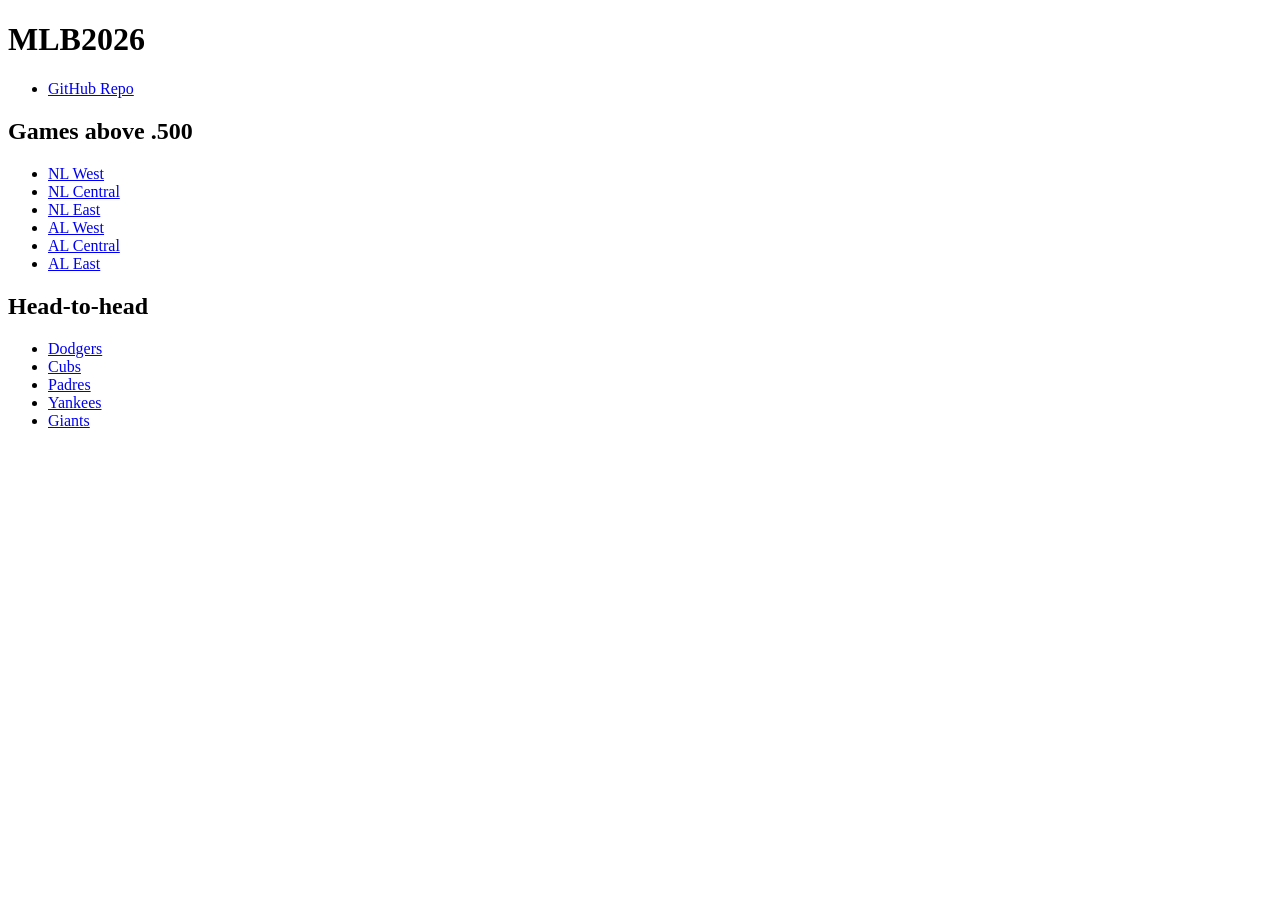
<file: docs/index.html>
<!DOCTYPE html>
<html lang="en">

<head>
  <meta charset="UTF-8">
  <meta name="viewport" content="width=device-width, initial-scale=1.0">
  <meta property="og:url" content="https://kurimareiji.github.io/mlb2026/index.html" />
  <meta name="google-site-verification" content="CTeHYzDbwN9kOCUd612AFVQR9p_K3DTR57R2j1N8j-s" />
  <title>MLB2026</title>
</head>

<body>
<h1>MLB2026</h1>

<ul>
  <li><a href="https://github.com/KurimaReiji/mlb2026">GitHub Repo</a></li>
</ul>

<h2>Games above .500</h2>

<ul>
  <li><a href="https://kurimareiji.github.io/mlb2026/above500/NLwest" rel="nofollow">NL West</a></li>
  <li><a href="https://kurimareiji.github.io/mlb2026/above500/NLcentral" rel="nofollow">NL Central</a></li>
  <li><a href="https://kurimareiji.github.io/mlb2026/above500/NLeast" rel="nofollow">NL East</a></li>
  <li><a href="https://kurimareiji.github.io/mlb2026/above500/ALwest" rel="nofollow">AL West</a></li>
  <li><a href="https://kurimareiji.github.io/mlb2026/above500/ALcentral" rel="nofollow">AL Central</a></li>
  <li><a href="https://kurimareiji.github.io/mlb2026/above500/ALeast" rel="nofollow">AL East</a></li>
</ul>

<h2>Head-to-head</h2>
<ul>
  <li><a href="https://kurimareiji.github.io/mlb2026/h2h.html?season=2026&team=Dodgers">Dodgers</a></li>
  <li><a href="https://kurimareiji.github.io/mlb2026/h2h.html?season=2026&team=Cubs">Cubs</a></li>
  <li><a href="https://kurimareiji.github.io/mlb2026/h2h.html?season=2026&team=Padres">Padres</a></li>
  <li><a href="https://kurimareiji.github.io/mlb2026/h2h.html?season=2026&team=Yankees">Yankees</a></li>
  <li><a href="https://kurimareiji.github.io/mlb2026/h2h.html?season=2026&team=Giants">Giants</a></li>
</ul>
</body>

</html>
</file>
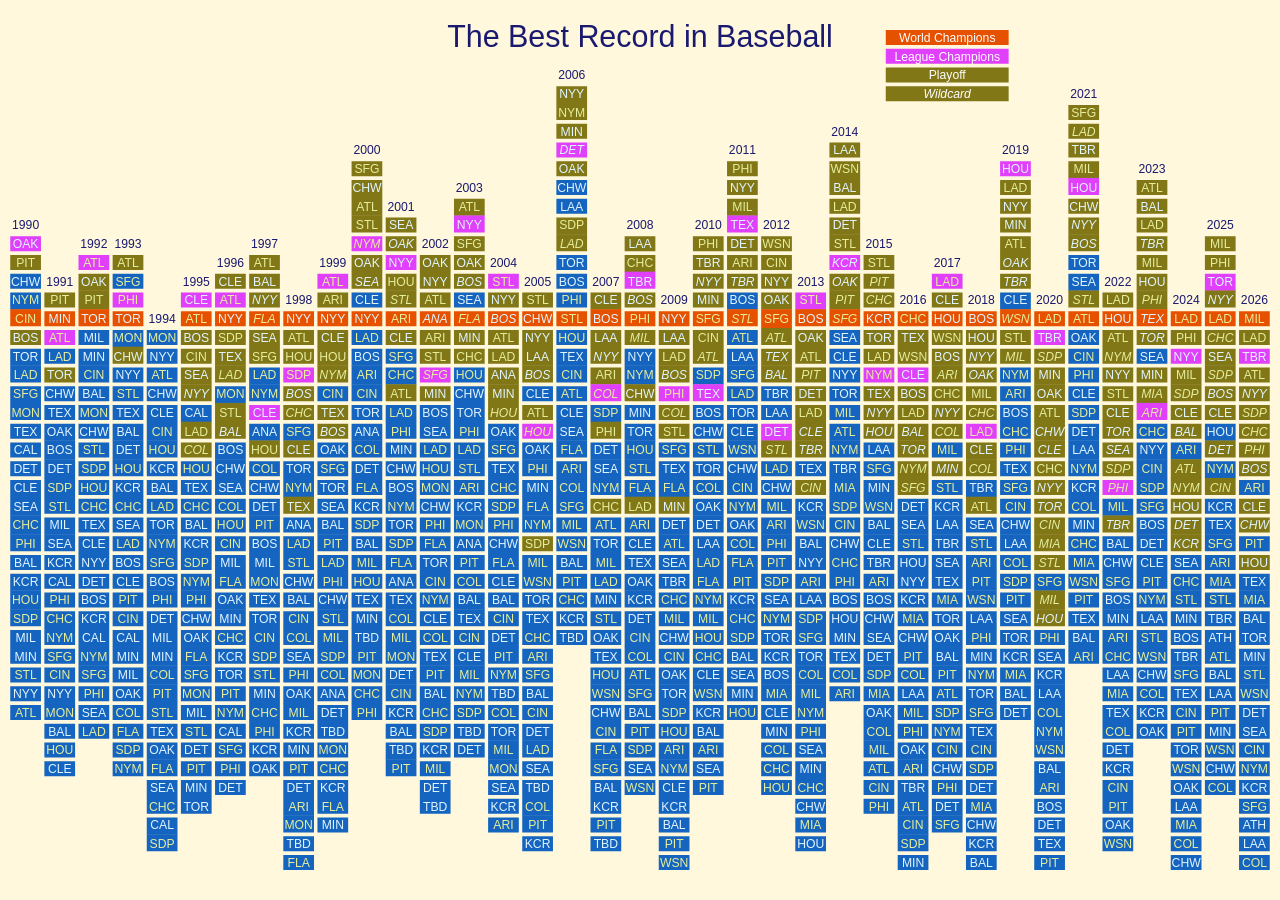
<file: docs/bestRecord.html>
<!DOCTYPE html>
<html lang="en">

<head>
  <meta charset="UTF-8">
  <meta name="viewport" content="width=device-width, initial-scale=1.0">
  <title>The Best Record in Baseball</title>
  <style>
    body {
      margin: 0;
      background: cornsilk;
    }

    svg {
      margin: auto;
      display: block;
    }

    @media print {
      @page {
        margin: 0mm;
        padding: 2mm;
        size: a4 landscape;
      }

      body {
        background: none;
        background: cornsilk;
      }
    }
  </style>
</head>

<body>
  <div class="wrapper">

    <svg xmlns="http://www.w3.org/2000/svg" preserveAspectRatio="none">
      <style type="text/css">
        text {
          text-anchor: middle;
          font-family: Arial, sans-serif;
          fill: #ffffff;
        }

        text[data-team]:hover {
          cursor: pointer;
        }

        rect {
          fill: #1565c0;
          fill-opacity: 1;
          transition: .5s;
          stroke-width: 0;
        }

        rect.show_win {
          stroke: midnightblue;
          stroke-width: .2;
          fill-opacity: 0;
          transition: .3s;
        }

        .WC {
          font-style: oblique;
        }

        .AL text {
          fill: #E1F5FE;
        }

        .NL text {
          fill: #E6EE9C;
        }

        text.title,
        text.year,
        text.show_win {
          fill: midnightblue;
        }

        .LCS rect,
        .LDS rect,
        .LWC rect {
          fill: #827717;
        }

        .WS rect {
          fill: #e040fb;
        }

        .WSW rect {
          fill: #e65100;
        }
      </style>
      <g id="drawarea"></g>
    </svg>
  </div>
  <script src="js/bestRecord.js" type="module"></script>
</body>

</html>
</file>
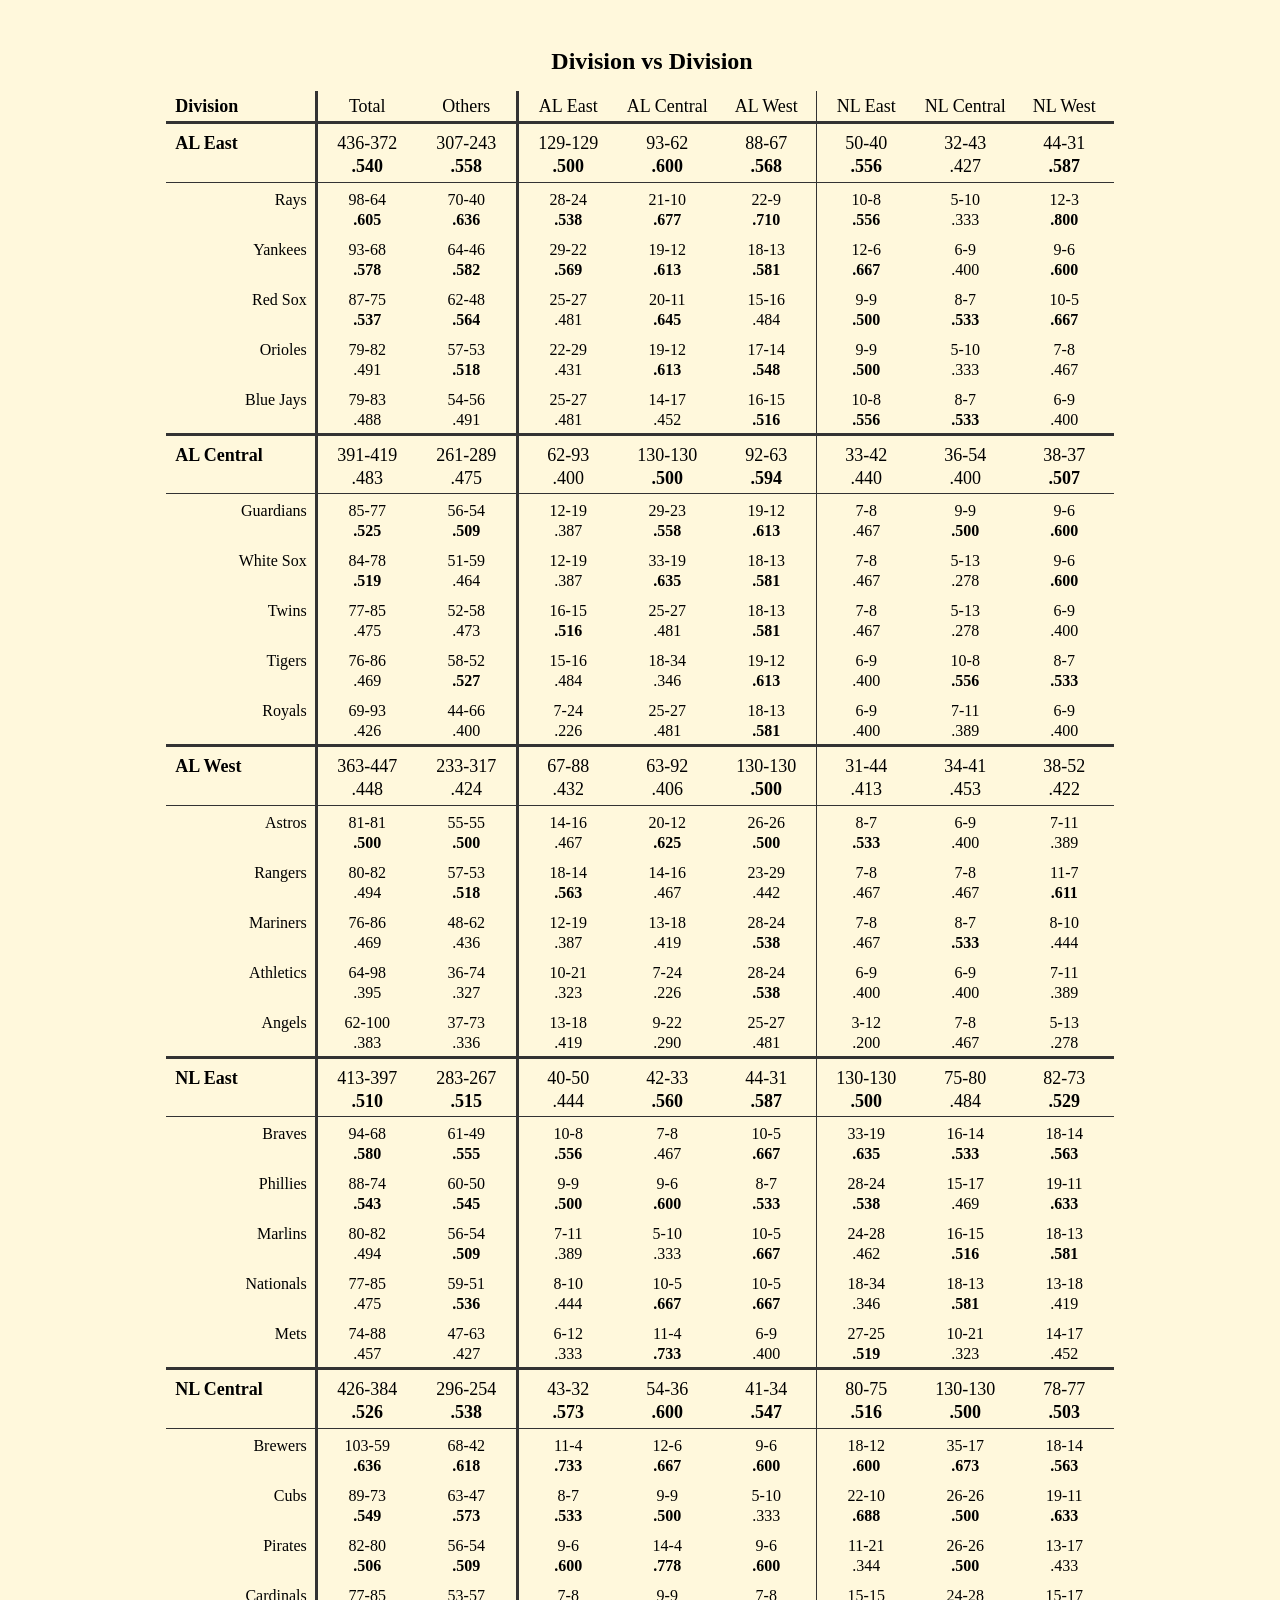
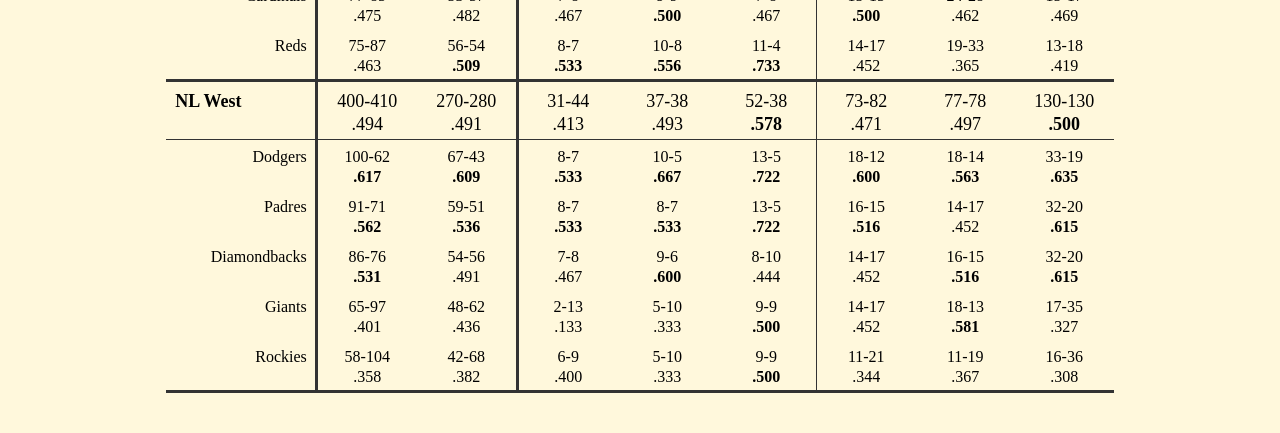
<file: docs/divVSdiv.html>
<!DOCTYPE html>
<html lang="en">
<head>
  <meta charset="UTF-8">
  <meta name="viewport" content="width=1024">
  <title>Division vs Division</title>
  <style>
    :root {
      --bg-color: cornsilk;
      --head-color: #eee;
      --border-color: #333;
      --thin: solid 1px var(--border-color);
      --thick: solid 3px var(--border-color);
    }
    body {
      padding: 1rem;
      display: flex;
      flex-direction: column;
      align-items: center;
      background: var(--bg-color);
    }

    table {
      margin: 1rem;
      border-collapse: collapse;
    }

    th {
      white-space: nowrap;
      font-weight: normal;
      padding: .25em ;
    }

    td {
      text-align: center;
      min-width: 5em;
      padding-left: .25em;
      padding-right: .25em;
    }

    td:nth-of-type(1) {
      text-align: right;
      padding-left: .25em;
      padding-right: .5em;
    }

    th:nth-of-type(1),
    td:nth-of-type(1) {
      width: 7.5em;
    }

    th:nth-of-type(1),
    tr:nth-of-type(12n+1) td:nth-of-type(1) {
      text-align: left;
      font-weight: bold;
      padding-left: .5em;
      padding-right: .25em;
    }
    th:nth-of-type(1),
    th:nth-of-type(3),
    td:nth-of-type(1),
    td:nth-of-type(3) {
      border-right: var(--thick);
    }

    th:nth-of-type(6),
    td:nth-of-type(6) {
      border-right: var(--thin);
    }

    tr:nth-of-type(2n+1) td {
      padding-top: .5em;
    }
    tr:nth-of-type(2n) td {
      padding-bottom: .25em;
    }

    thead> tr,
    tr:nth-of-type(12n) {
      border-bottom: var(--thick);
    }

    tr:nth-of-type(12n+2) {
      border-bottom: var(--thin);
    }

    tr:nth-of-type(12n+1),
    tr:nth-of-type(12n+2) {
      font-size: 1.125em;
    }

    td[data-above500="above"] {
      font-weight: bold;
    }

    .container {
      display: flex;
      flex-direction: column;
      align-items: center;
      background-color: var(--bg-color);
    }
    h1 {
      font-size: 1.5rem;
      margin: 0 0 0 1em;
      padding: 1em 0 0 0;
    }
  </style>
</head>
<body>
  <div class="container">
    <h1>Division vs Division</h1>
  </div>
  <script src="js/divVSdiv.js" type="module"></script>
</body>
</html>
</file>
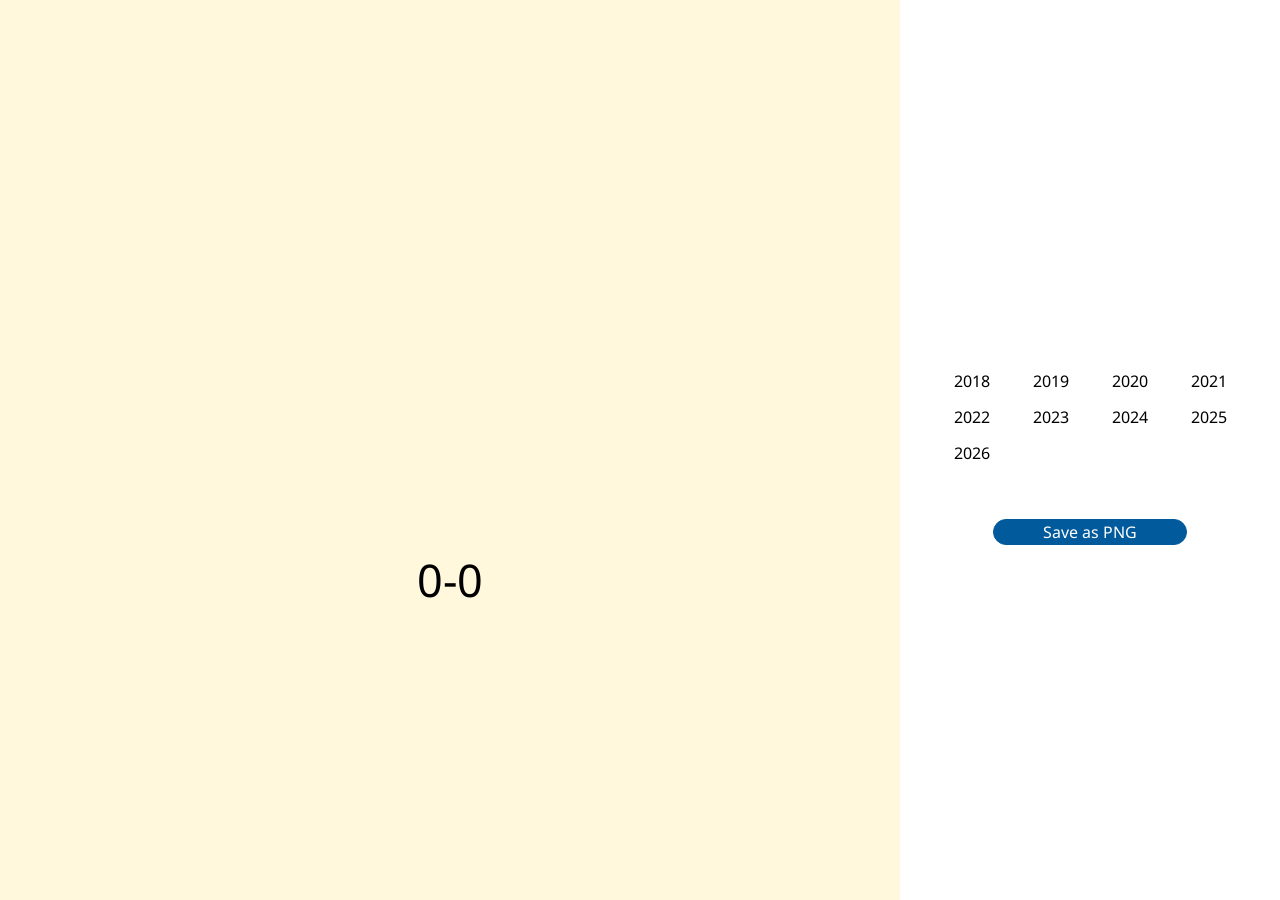
<file: docs/h2h.html>
<!DOCTYPE html>
<html lang="en">

<head>
  <meta charset="UTF-8">
  <meta name="viewport" content="width=device-width, initial-scale=1.0">
  <meta property="og:url" content="https://kurimareiji.github.io/mlb2026/h2h.html" />
  <meta property="og:title" content="MLB Head-to-Head Results" />
  <meta property="og:image" content="https://kurimareiji.github.io/mlb2026/h2h-og.png" />
  <meta property="og:description" content="The colored dots indicate individual game outcomes (e.g., larger dots for wins, smaller dots for losses). The numbers associated with each arc represent the team's head-to-head win-loss record against opponents or divisions." />
  <meta content="summary_large_image" name="twitter:card">
  <meta name="twitter:image" content="https://kurimareiji.github.io/mlb2026/h2h-og.png">
  <meta name="google-site-verification" content="CTeHYzDbwN9kOCUd612AFVQR9p_K3DTR57R2j1N8j-s" />
  <link rel="canonical" href="https://kurimareiji.github.io/mlb2026/h2h.html" />
  <link rel="stylesheet" href="css/mlb2026-colors.css?v=0">
  <title>MLB2026 Head-to-Head Results</title>
  <style>
    @import url('https://fonts.googleapis.com/css2?family=Noto+Sans&family=Noto+Sans+Mono&display=swap');
  </style>
  <style>
    :root {
      --chart-height: 100svh;
      --grid-template: 100svh 1fr / auto;
    }

    @media (orientation: portrait) {
      :root {
        --chart-height: 100vw;
        --grid-template: 100vw 1fr / auto;
      }

    }

    @media (orientation: landscape) {
      :root {
        --chart-height: 100svh;
        --grid-template: auto / 100svh minmax(min-content, 39em);
      }

      body {
        height: var(--chart-height, 100svh);
      }

      .container {
        height: var(--chart-height, 100svh);
      }
    }

    body {
      margin: 0;
      padding: 0;
    }

    .container {
      display: grid;
      grid-template: var(--grid-template);
    }

    .selectors {
      display: grid;
      place-content: center stretch;
    }

    record-chart {
      display: block;
      height: var(--chart-height, 100svh);
    }

    .hide {
      display: none;
    }
  </style>
</head>

<body>
  <div class="container">
    <record-chart></record-chart>
    <div class="selectors">
      <series-results></series-results>
      <season-selector></season-selector>
      <team-selector></team-selector>
      <download-svg></download-svg>
    </div>
  </div>
  <script type="importmap">
    {
      "imports": {
        "utils.js": "./js/utils.js?v=0",
        "record-chart.js": "./js/record-chart.js?v=0",
        "season-selector.js": "./js/season-selector.js?v=1",
        "series-results.js": "./js/series-results.js",
        "team-selector.js": "./js/team-selector.js",
        "download-svg.js": "./js/download-svg.js?v=0",
        "logos.js": "./js/mlb-logos.js?v=0"
      }
    }
  </script>
  <script type="module">
    import { RecordChart } from "record-chart.js";
    import { SeasonSelector } from "season-selector.js";
    import { SeriesResults } from "series-results.js";
    import { DownloadSvg } from "download-svg.js";
    import { TeamSelector, teamsAvailable } from "team-selector.js";

    const route = (href) => {
      if (href === window.location.href) return;
      window.history.pushState({}, null, href);
      locationHandler();
    }

    const locationHandler = () => {
      const url = new URL(update_params({}));
      const season = url.searchParams.get("season");
      const team = url.searchParams.get("team");
      const canoninal = document.querySelector('head > link[rel="canonical"]');
      canoninal.href = `https://kurimareiji.github.io/mlb2026/h2h.html?season=${season}&team=${team}`;
      document.title = `${team} Head-to-Head Results | MLB2026`;
      console.log(`ROUTED: ${season} ${team}`);
      document.dispatchEvent(new CustomEvent("ROUTED", { detail: { season, clubName: team } }));
    }

    window.addEventListener("popstate", (_) => { locationHandler(); });

    function update_params({ season, team }) {
      const url = new URL(window.location);
      const params = new URLSearchParams({
        season: season || url.searchParams.get("season") || "2026",
        team: team || url.searchParams.get("team") || "Dodgers",
      });
      if (!teamsAvailable.includes(params.get("team"))) {
        params.set("team", "Dodgers");
      } else {
        if (["2018", "2019", "2020", "2021"].includes(params.get("season")) && params.get("team") === "Guardians") {
          params.set("team", "Indians");
        } else if (!["2018", "2019", "2020", "2021"].includes(params.get("season")) && params.get("team") === "Indians") {
          params.set("team", "Guardians");
        }
      }
      return `${url.origin}/mlb2026/h2h.html?${params}`;
    }

    document.addEventListener("SeasonDataLoaded", ({ detail }) => {
      const url = update_params({ season: detail.season })
      route(url);
    });

    document.addEventListener("TeamSelected", ({ detail }) => {
      const url = update_params({ team: detail.targetTeam.clubName })
      route(url);
    });

    document.addEventListener("ROUTED", () => {
      const logObj = {
        timeZone: Intl.DateTimeFormat().resolvedOptions().timeZone,
        userAgent: navigator.userAgent,
        screenWidth: window.screen.width,
        screenHeight: window.screen.height,
        devicePixelRatio: window.devicePixelRatio,
        href: location.href,
      };

      fetch('https://kurimable.sakura.ne.jp/logger/head2head.php', {
        method: 'POST',
        mode: 'cors',
        body: JSON.stringify(logObj),
      })
    });

    locationHandler(); 
  </script>
</body>

</html>
</file>
<file: docs/css/mlb2026-colors.css>
:root {
  --al-red: #bf0d3e;
  --nl-navy: #041e42;
  --mlb-blue: #0072CE; /* JACKIE ROBINSON DAY */

  --orioles-orange: #df4601;
  --orioles-black: black;
  --redsox-red: #bd3039;
  --redsox-blue: #0c2340;
  --redsox-fenwaygreen: #6a8b7e;
  --redsox-yellow: #fecb09;
  --yankees-blue: #003087;
  --yankees-red: #e4002c;
  --yankees-navy: #0c2340;
  --yankees-gray: #c4ced3;
  --rays-navy: #092c5c;
  --rays-columbia-blue: #8FBCE6;
  --bluejays-blue: #134A8E;
  --bluejays-navy: #1D2D5C;
  --bluejays-red: #E8291C;
  --bluejays-white: white;
  --bluejays-powderblue: #6ba9dc;

  --whitesox-black: #27251F;
  --whitesox-silver: #C4CED4;
  --indians-red: #e31937;
  --indians-navy: #1a2e5a;
  --guardians-navy: #00385D;
  --guardians-red: #E50022;
  --tigers-navy: #0C2340;
  --tigers-orange: #FA4616;
  --tigers-white: white;
  --royals-blue: #004687;
  --royals-powderblue: #7AB2DD;
  --royals-gold: #BD9B60;
  --twins-navy: #002B5C;
  --twins-scarlet-red: #D31145;

  --athletics-green: #006141;
  --athletics-darkgreen: #003831;
  --athletics-gold: #EFB21E;
  --athletics-gray: #A2AAAD;
  --athletics-yellow: #FFCD00;
  --astros-orange: #eb6e1f;
  --astros-darkblue: #002d62;
  --angels-red: #ba0021;
  --angels-blue: #003263;
  --angels-maroon: #862633;
  --angels-silver: #C4CED4;
  --angels-sand: #EAE1D2;
  --mariners-green: #005c5c;
  --mariners-navy: #0c2c56;
  --mariners-aqua: #6ec2c4;
  --mariners-red: #D50032;
  --rangers-red: #c0111f;
  --rangers-blue: #003278;
  --rangers-white: white;

  --braves-scarlet: #CE1141;
  --braves-navy: #13274F;
  --braves-blue: #3da3b2;
  --marlins-miamiblue: #00A3E0;
  --marlins-red: #EF3340;
  --marlins-black: black;
  --mets-blue: #002D72;
  --mets-orange: #FF5910;
  --phillies-red: #E81828;
  --phillies-blue: #002D72;
  --phillies-white: white;
  --phillies-lightblue: #0386bf;
  --nationals-red: #AB0003;
  --nationals-blue: #14225A;
  --nationals-white: white;
  --nationals-navyblue: #14225A;
  --nationals-lightblue: #9eb4ca;

  --cubs-blue: #0E3386;
  --cubs-red: #CC3433;
  --reds-red: #C6011F;
  --reds-black: black;
  --brewers-yellow: #FFC52F;
  --brewers-navy: #12284B;
  --pirates-black: #27251F;
  --pirates-gold: #FDB827;
  --cardinals-red: #C41E3A;
  --cardinals-navy: #0C2340;
  --cardinals-yellow: #FEDB00;
  --cardinals-lightblue: #add8e6;

  --dbacks-red: #a71930;
  --dbacks-sand: #e3d4ad;
  --dbacks-black: black;
  --dbacks-boldpurple: #40376e;
  --dbacks-turquoise: #3da3b2;
  --rockies-purple: #33006f;
  --rockies-silver: #C4CED4;
  --rockies-black: #000000;
  --dodgers-blue: #005a9c;
  --dodgers-red: #EF3E42;
  --dodgers-silver: #A5ACAF;
  --padres-brown: #2F241D;
  --padres-gold: #ffc425;
  --padres-blue: #002D62;
  --padres-gray: #A2AAAD;
  --giants-orange: #fd5a1e;
  --giants-black: #27251F;
  --giants-beige: #EFD19F;
  --giants-gold: #AE8F6F;

}
</file>
